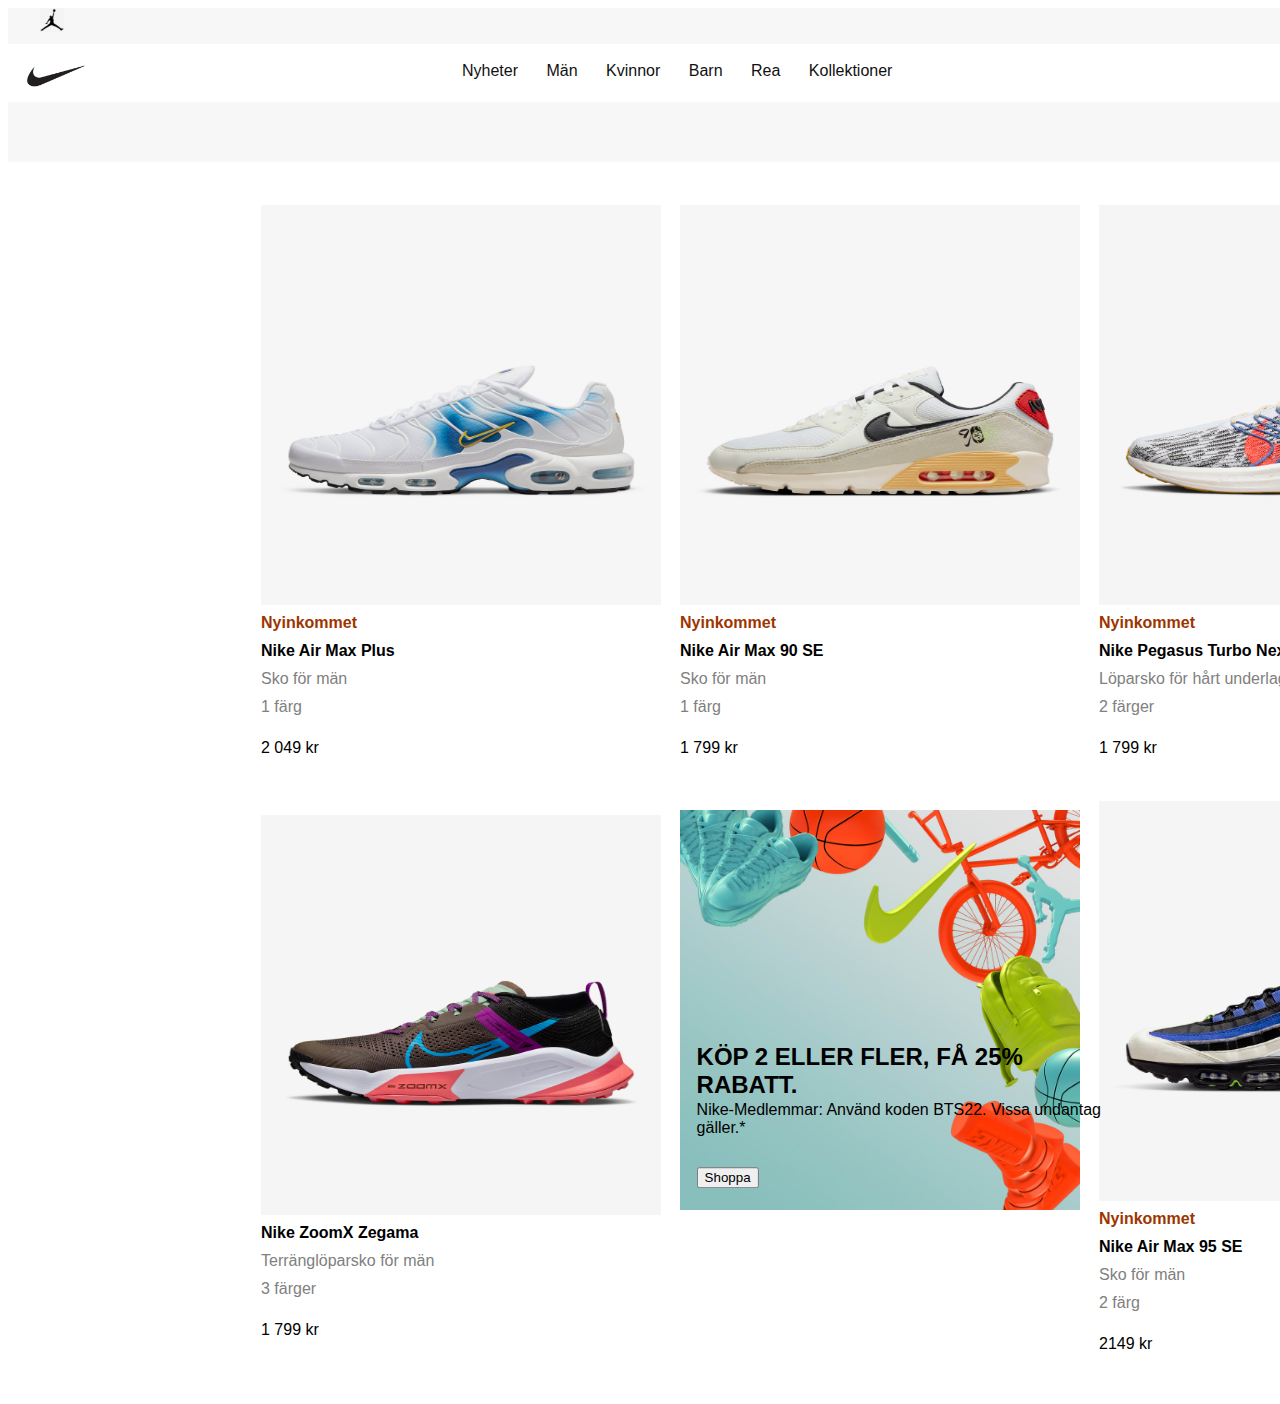
<file: Images/Nike Clone.html>
<!DOCTYPE html>
<!-- saved from url=(0032)http://127.0.0.1:5500/index.html -->
<html lang="sv"><head><meta http-equiv="Content-Type" content="text/html; charset=UTF-8">
  
  <meta name="viewport" content="width=device-width, initial-scale=1.0">
  <title>Nike Clone</title>
  
  <link rel="stylesheet" type="text/css" href="./Nike Clone_files/style.css"></head>
  <body class="body">
    
    <header id="main-header">
      <div class="container"></div><img src="./Nike Clone_files/jlogo.jpg" width="24px" height="24px" fill="#111" class="navbar"> 
   </header>
    <!-- <header id="main-header" class="main-header"></header> -->
    
<nav id="navbar"></nav>
    <div class="topnav">
      <img src="./Nike Clone_files/nikelogo.jpg" class="logo" width="60" height="60"> <!-- på nikes hemsida hade loggan denna kod i html -->
      <a class="active" href="http://127.0.0.1:5500/Nyheter">Nyheter</a>
      <a class="active" href="http://127.0.0.1:5500/M%C3%A4n">Män</a>
      <a class="active" href="http://127.0.0.1:5500/Kvinnor">Kvinnor</a>
      <a class="active" href="http://127.0.0.1:5500/Barn">Barn</a>
      <a class="active" href="http://127.0.0.1:5500/Rea">Rea</a>
      <a class="active" href="http://127.0.0.1:5500/Kollektioner">Kollektioner</a>
    </div>
    <header id="h2" div="" class="h2"></header> <!-- Fixade en till board genom att göra en Header utan text -->
 
    
  
    <table class="table">
  <tbody><tr><th><div class="column">
  <img src="./Nike Clone_files/skor-air-max-plus-8P1Ss9.jpeg" width="400" height="400" alt="sneaker" class="first">
      <div class="product card"> 
      <div class="">  
      <div data="" testid-="product-card" class="product-card" style="color:#9e3500;">Nyinkommet</div> <!-- flex  -->
      <div class="product-card_titles">
      <div class="product-card_title" id="Nike Air Max Plus" role="link">Nike Air Max Plus</div> 
      <div class="product-card_subtitle" role="link">Sko för män</div>
      <div class="product-card_colors">1 färg</div>
      <br>
      <div class="product-card-price">2 049 kr</div>
      </div>

    </div></div></div></th>
    <th><div class="column">
      <img src="./Nike Clone_files/airmax90.jpeg" width="400" height="400" class="second">
      <div class="product card"> 
        <div class="">  
        <div data="" testid-="product-card" class="product-card" style="color:#9e3500;">Nyinkommet</div>
        <div class="product-card_titles">
        <div class="product-card_title" id="Nike?" role="link">Nike Air Max 90 SE</div> 
        <div class="product-card_subtitle" role="link">Sko för män</div>
        <div class="product-card_colors">1 färg</div>
        <br>
        <div class="product-card-price">1 799 kr</div>
        </div>
    </div>
  </div></div></th>


    <td><div class="column">
      <img src="./Nike Clone_files/pegasus.jpeg" width="400" height="400" class="third">
      <div class="product card"> 
      <div class="">  
        <div data="" testid-="product-card" class="product-card" style="color:#9e3500;">Nyinkommet</div>
        <div class="product-card_titles">
        <div class="product-card_title" id="Nike pegasus Turbo" role="link">Nike Pegasus Turbo Next Nature</div> 
        <div class="product-card_subtitle" role="link">Löparsko för hårt underlag för män </div>
        <div class="product-card_colors">2 färger</div>
        <br>
        <div class="product-card-price">1 799 kr</div>
       
  </div></div></div></div></td></tr>
  <tr>
    <td><div class="column"><img src="./Nike Clone_files/zegama.jpeg" width="400" height="400" altclass="forth">
      <div class="product card"> 
        <div class="">  
        <div data="" testid-="product-card" class="product-card"></div>
        <div class="product-card_titles">
        <div class="product-card_title" id="Nike Zoomx Zegama" width="400" height="400" role="link">Nike ZoomX Zegama</div> 
        <div class="product-card_subtitle" role="link">Terränglöparsko för män </div>
        <div class="product-card_colors">3 färger</div>
        <br>
        <div class="product-card-price">1 799 kr</div>
        </div>

      </div></div></div></td><td><div class="column"><img src="./Nike Clone_files/kop2.jpg" width="400" height="400" class="kop2"></div> <div class="title-offer"> KÖP 2 ELLER FLER, FÅ 25% <br>RABATT.</div> <br>
          <div class="t-offer"> Nike-Medlemmar: Använd koden BTS22. Vissa undantag <br> gäller.*</div>
          <div class="button"><button type="button">Shoppa</button></div>
       
    </td><td><div class="column"><img src="./Nike Clone_files/airmax95.jpeg" width="400" height="400" class="fifth">
      <div class="product card"> 
        <div class="">  
        <div data="" testid-="product-card" class="product-card" style="color:#9e3500;">Nyinkommet</div>
        <div class="product-card_titles">
        <div class="product-card_title" id="Nike Air Max 95" role="link">Nike Air Max 95 SE</div> 
        <div class="product-card_subtitle" role="link">Sko för män</div>
        <div class="product-card_colors">2 färg</div>
        <br>
        <div class="product-card-price">2149 kr</div>
        </div>
      
  </div></div></div></td></tr>
  </tbody></table>
<!-- Code injected by live-server -->
<script>
	// <![CDATA[  <-- For SVG support
	if ('WebSocket' in window) {
		(function () {
			function refreshCSS() {
				var sheets = [].slice.call(document.getElementsByTagName("link"));
				var head = document.getElementsByTagName("head")[0];
				for (var i = 0; i < sheets.length; ++i) {
					var elem = sheets[i];
					var parent = elem.parentElement || head;
					parent.removeChild(elem);
					var rel = elem.rel;
					if (elem.href && typeof rel != "string" || rel.length == 0 || rel.toLowerCase() == "stylesheet") {
						var url = elem.href.replace(/(&|\?)_cacheOverride=\d+/, '');
						elem.href = url + (url.indexOf('?') >= 0 ? '&' : '?') + '_cacheOverride=' + (new Date().valueOf());
					}
					parent.appendChild(elem);
				}
			}
			var protocol = window.location.protocol === 'http:' ? 'ws://' : 'wss://';
			var address = protocol + window.location.host + window.location.pathname + '/ws';
			var socket = new WebSocket(address);
			socket.onmessage = function (msg) {
				if (msg.data == 'reload') window.location.reload();
				else if (msg.data == 'refreshcss') refreshCSS();
			};
			if (sessionStorage && !sessionStorage.getItem('IsThisFirstTime_Log_From_LiveServer')) {
				console.log('Live reload enabled.');
				sessionStorage.setItem('IsThisFirstTime_Log_From_LiveServer', true);
			}
		})();
	}
	else {
		console.error('Upgrade your browser. This Browser is NOT supported WebSocket for Live-Reloading.');
	}
	// ]]>
</script>





<!-- <div class="row">
  <div class="column">
    <img src="images/skor-air-max-plus-8P1Ss9.jpeg" class="first" />
    <p>Nyinkommet Nike Air Max Plus Sko för män 1 färg 2 049 kr</p>
  </div>
  <div class="column">
    <img src="Images/airmax90.jpeg" class="second" />
    <p>Air MAX 90 SE Sko för män 1 färg 1 799 kr</p>
  </div>
  <div class="column">
    <img src="Images/pegasus.jpeg" class="third" />
    <p>
      Nyinkommet NIKE Pegasus Turbo Next Nature Löparsko för hårt underlag
      för män 2 färger 1 799 kr
    </p>
  </div>    
  <div class="column">
  <div class="column" class="fifth">

  <section id="next row">     
    <div class="row two"><img src=""/></div>
    <div class="row two">
        <div class="4 columns"><img src="Images/zegama.jpeg" class="forth" />
          <p>Nike ZoomX Zegama Terränglöparsko för män 3 färger 1 799 kr</p></div>
       
        <div class="large-4 columns"><img src="Images/airmax95.jpeg" class="fifth"/>
        <p>Nyinkommet Nike Air Max 95 SE Sko för män 2 färger 2149 kr</p></div>  -->
        </body></html>
</file>
<file: Images/Nike Clone_files/style.css>
.body {
  font-family: "Helvetica Neue", Helvetica, Arial, sans-serif;
  width: 100%;
}

#main-header {
  position: relative;
  width: 1610px;
  height: 36px;
  background-color: rgb(247, 247, 247);
  margin-top: 0;
  margin-bottom: 40px;
}

.navbar {
  position: relative;
  left: 2%;
  right: 557px;
  height: 24px;
  width: 24px;
  background: #f4f4f4;
  margin-bottom: 0px;
}

.h2 {
  background-color: rgb(247, 247, 247);
  margin-bottom: 40px;
  width: 1610px;
  height: 60px;
}

.topnav {
  position: relative;
  left: -70px; /* när dett värde ändras påverkas placeringen av nike loggan!*/
  display: flexbox;
  font-weight: 500;
  margin-bottom: 0px;
  width: 100%;
}

.logo {
  position: absolute;
  top: -237%;
  left: 6.5%;
  right: 600px;
  height: 70px;
  width: 70px;
  fill: rgb(17, 17, 17);
}

.row {
  display: flex;
  flex-flow: row;
}

.table {
  margin-left: 250px;
  margin-right: 48px;
}

/* img {
  max-width: 100%;
  max-height: auto;
} */

.active {
  position: relative;
  height: 60px;
  width: 100%;
  color: #111;
  text-decoration: none;
  text-align: center;
  top: -22px; /* LÖSNING:texten flyttades uppåt av detta och stannade inte var inte kvar vid header linjen.  */
  left: 40%;
  padding-left: 12px;
  padding-right: 12px; /* padding fixade mellanrum mellan kategorierna (nyheter, männ, kvinnor osv) */
}

.column {
  margin-bottom: 40px;
  margin-right: 15px;
  height: auto;
  display: block;
  text-align: left;
}

/* Texten ser inte ut som på nike, kan det vara att min sida är mer inzoomad? */
.product-card {
  font-weight: bold;
  line-height: 1.75;
}

.product-card_title {
  font-weight: bold;
  font-size: 16;
  line-height: 1.75;
}

/* pegasus skon prduct titles är 121 istället för 122 som de andra? */

.product-card_subtitle {
  font-weight: 400;
  color: gray; /* inte rätt grå */
  line-height: 1.75;
}
.product-card_colors {
  font-weight: 400;
  color: gray; /* inte rätt grå */
  line-height: 1.75;
}

.product-card-price {
  font-weight: 500;
}

/* .nyinkommet {
  color: #9e3500;
} */

.title-offer {
  position: relative;
  top: 50%;
  left: 50%;
  transform: translate(-46%, -376%);
  font-size: x-large;
  font-weight: bolder;
  text-align: left;
}

.t-offer {
  position: relative;
  top: 50%;
  left: 50%;
  transform: translate(-46%, -631%);
}

.button {
  position: relative;
  top: 57%;
  left: -2%;
  transform: translate(6%, -937%);
}

/* .kop2 {
  margin-bottom: -46px; /* låg inte i linje med andra bilden tills detta ändrades 
  margin-top: 64px;
  margin-right: 15px;
  padding-top: 20px;
  font-family: "Helvetica Neue", Helvetica, Arial, sans-serif;
} */

/* .first {
  width: 50%;
  height: 50%;
  aspect-ratio: 1280 / 720;
}

.second {
  width: 50%;
  height: 50%;
  aspect-ratio: 1280 / 720;
}

.third {
  width: 50%;
  height: 50%;
  aspect-ratio: 1280 / 720;
  font-family: "Helvetica Neue", Helvetica, Arial, sans-serif;
}
.forth {
  width: 50%;
  height: 50%;
  aspect-ratio: 1280 / 720;
  font-family: "Helvetica Neue", Helvetica, Arial, sans-serif;
}

.fifth {
  width: 50%;
  height: 50%;
  aspect-ratio: 1280 / 720;
  font-family: "Helvetica Neue", Helvetica, Arial, sans-serif;
} */
</file>
